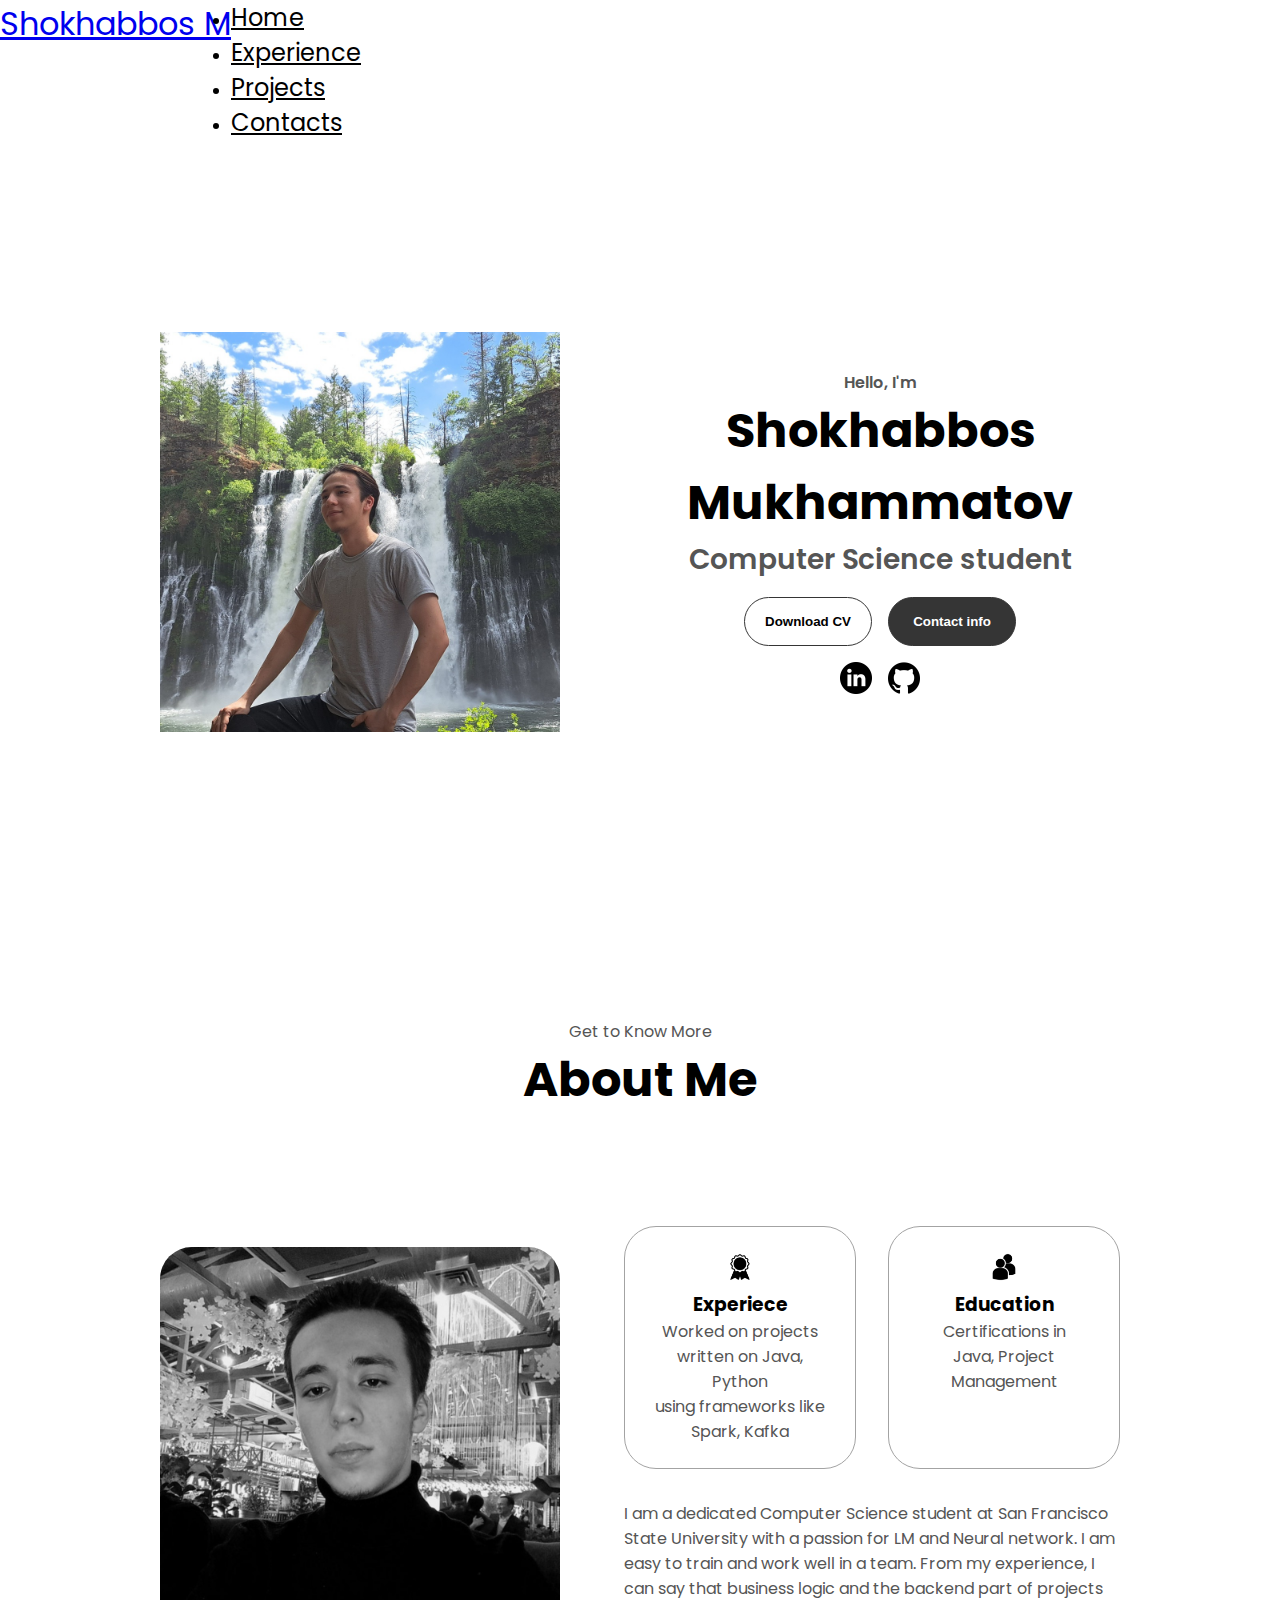
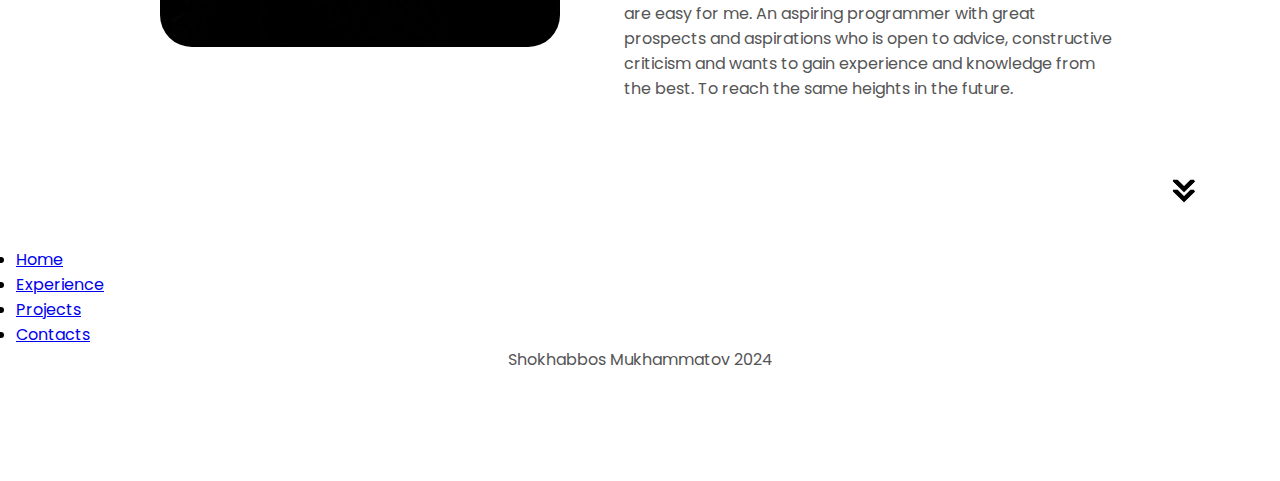
<file: index.html>
<!DOCTYPE html>
<html lang="en">

<head>
    <meta charset="UTF-8">
    <meta name="viewport" content="width=device-width, initial-scale=1.0">
    <title>Home</title>
    <link rel="stylesheet" href="https://cdn.jsdelivr.net/npm/bootstrap@4.5.3/dist/css/bootstrap.min.css"
        integrity="sha384-TX8t27EcRE3e/ihU7zmQxVncDAy5uIKz4rEkgIXeMed4M0jlfIDPvg6uqKI2xXr2" crossorigin="anonymous">
    <link rel="stylesheet" href="style.css">
    <link rel="stylesheet" href="mediaqueries.css">
</head>

<body>
    <nav id="desktop-nav" class="navbar navbar-expand-lg navbar-light bg-light">
        <a class="navbar-brand" href="#">Shokhabbos M</a>
        <div class="collapse navbar-collapse">
            <ul class="navbar-nav ml-auto">
                <li class="nav-item"><a class="nav-link" href="index.html">Home</a></li>
                <li class="nav-item"><a class="nav-link" href="experience.html">Experience</a></li>
                <li class="nav-item"><a class="nav-link" href="projects.html">Projects</a></li>
                <li class="nav-item"><a class="nav-link" href="contacts.html">Contacts</a></li>
            </ul>
        </div>
    </nav>
    <nav id="hamburger-nav">
        <div class="logo">Shokhabbos M</div>
        <div class="hamburger-menu">
            <div class="hamburger-icon" onclick="toggleMenu()">
                <span></span>
                <span></span>
                <span></span>
            </div>
            <div class="menu-links">
                <li><a href="index.html" onclick="toggleMenu()">Home</a></li>
                <li><a href="experience.html" onclick="toggleMenu()">Experience</a></li>
                <li><a href="projects.html" onclick="toggleMenu()">Projects</a></li>
                <li><a href="contacts.html" onclick="toggleMenu()">Contacts</a></li>
            </div>
        </div>
    </nav>

    <section id="profile" class="container text-center">
        <div class="section__pic-container">
            <img src="./assets/profile-pic.png" alt="John Doe profile picture" class="rounded-circle">
        </div>
        <div class="section__text">
            <p class="section__text__p1">Hello, I'm</p>
            <h1 class="title">Shokhabbos Mukhammatov</h1>
            <p class="section__text__p2">Computer Science student</p>
            <div class="btn-container">
                <button class="btn btn-color-2" onclick="window.open('./assets/resume-SHM.pdf')">Download CV</button>
                <button class="btn btn-color-1 btn-secondary" onclick="location.href='contacts.html'">Contact
                    info</button>
            </div>
            <div id="socials-container" class="mt-3">
                <img src="./assets/linkedin.png" alt="my linkedin profile" class="icon"
                    onclick="location.href='https://www.linkedin.com/in/shokhabbos-mukhammatov/'">
                <img src="./assets/github.png" alt="my github profile" class="icon"
                    onclick="location.href='https://github.com/shokhabbos-mukhammatov'">
            </div>
        </div>
    </section>

    <section id="about">
        <p class="section__text__p1">Get to Know More</p>
        <h1 class="title">About Me</h1>
        <div class="section-container">
            <div class="section__pic-container">
                <img src="./assets/about-pic.png" alt="profile picture" class="about-pic">
            </div>
            <div class="about-details-container">
                <div class="about-containers">
                    <div class="details-container">
                        <img src="./assets/experience.png" alt="experience icon" class="icon">
                        <h3>Experiece</h3>
                        <p>Worked on projects <br> written on Java, Python <br> using frameworks like Spark, Kafka</p>
                    </div>
                    <div class="details-container">
                        <img src="./assets/education.png" alt="Education icon" class="icon">
                        <h3>Education</h3>
                        <p>Certifications in <br> Java, Project Management</p>
                    </div>
                </div>
                <div class="text-container">
                    <p>I am a dedicated Computer Science student at San Francisco State University
                        with a passion for LM and Neural network. I am easy to train and work well in a team.
                        From my experience, I can say that business logic and the backend part of projects
                        are easy for me. An aspiring programmer with great prospects and aspirations who is
                        open to advice, constructive criticism and wants to gain experience and knowledge
                        from the best. To reach the same heights in the future.</p>
                </div>
            </div>
        </div>
        <img src="./assets/arrow.png" alt="Arrow icon" class="icon arrow" onclick="location.href='experience.html'">
    </section>
    <footer class="bg-light py-3 mt-5">
        <div class="container text-center">
            <ul class="nav justify-content-center">
                <li class="nav-item"><a class="nav-link" href="index.html">Home</a></li>
                <li class="nav-item"><a class="nav-link" href="experience.html">Experience</a></li>
                <li class="nav-item"><a class="nav-link" href="projects.html">Projects</a></li>
                <li class="nav-item"><a class="nav-link" href="contacts.html">Contacts</a></li>
            </ul>
            <p class="mb-0">Shokhabbos Mukhammatov 2024</p>
        </div>
    </footer>
    <script src="https://code.jquery.com/jquery-3.5.1.slim.min.js"
        integrity="sha384-DfXdz2htPH0lsSSs5nCTpuj/zy4C+OGpamoFVy38MVBnE+IbbVYUew+OrCXaRkfj"
        crossorigin="anonymous"></script>
    <script src="https://cdn.jsdelivr.net/npm/bootstrap@4.5.3/dist/js/bootstrap.bundle.min.js"
        integrity="sha384-ho+j7jyWK8fNQe+A12Hb8AhRq26LrZ/JpcUGGOn+Y7RsweNrtN/tE3MoK7ZeZDyx"
        crossorigin="anonymous"></script>
    <script src="script.js"></script>
</body>

</html>
</file>
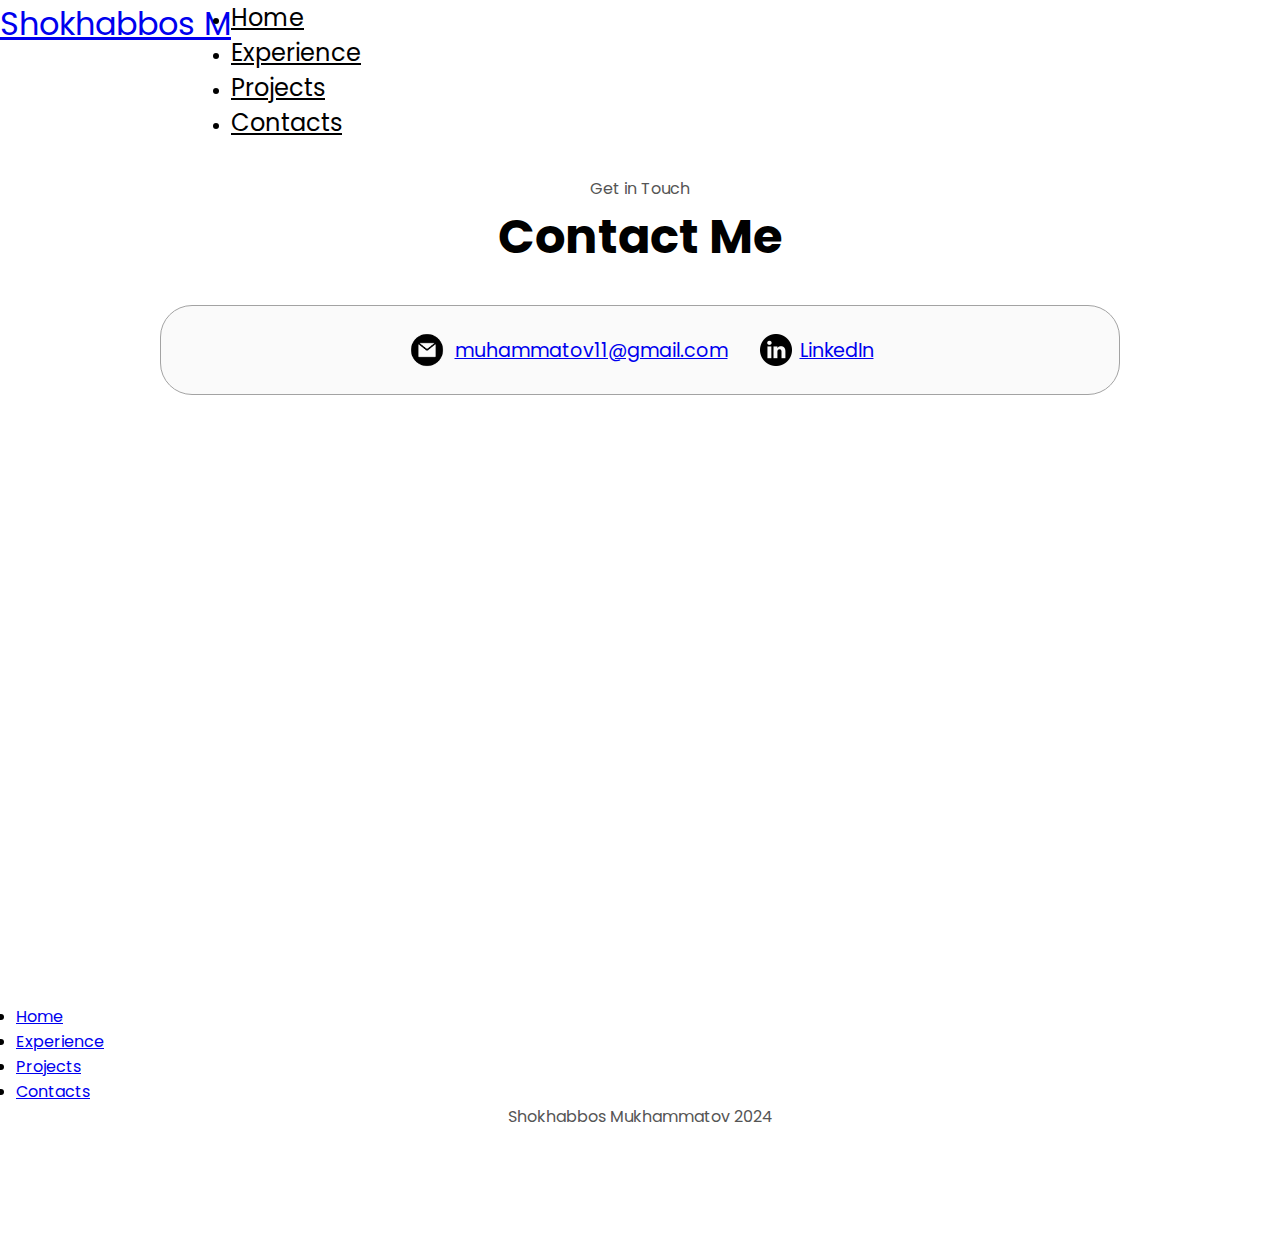
<file: contacts.html>
<!DOCTYPE html>
<html lang="en">

<head>
    <meta charset="UTF-8">
    <meta name="viewport" content="width=device-width, initial-scale=1.0">
    <title>Contact Me</title>
    <link rel="stylesheet" href="https://cdn.jsdelivr.net/npm/bootstrap@4.5.3/dist/css/bootstrap.min.css"
        integrity="sha384-TX8t27EcRE3e/ihU7zmQxVncDAy5uIKz4rEkgIXeMed4M0jlfIDPvg6uqKI2xXr2" crossorigin="anonymous">
    <link rel="stylesheet" href="style.css">
    <link rel="stylesheet" href="mediaqueries.css">
</head>

<body>
    <nav id="desktop-nav" class="navbar navbar-expand-lg navbar-light bg-light">
        <a class="navbar-brand" href="#">Shokhabbos M</a>
        <div class="collapse navbar-collapse">
            <ul class="navbar-nav ml-auto">
                <li class="nav-item"><a class="nav-link" href="index.html">Home</a></li>
                <li class="nav-item"><a class="nav-link" href="experience.html">Experience</a></li>
                <li class="nav-item"><a class="nav-link" href="projects.html">Projects</a></li>
                <li class="nav-item"><a class="nav-link" href="contacts.html">Contacts</a></li>
            </ul>
        </div>
    </nav>
    <nav id="hamburger-nav">
        <div class="logo">Shokhabbos M</div>
        <div class="hamburger-menu">
            <div class="hamburger-icon" onclick="toggleMenu()">
                <span></span>
                <span></span>
                <span></span>
            </div>
            <div class="menu-links">
                <li><a href="index.html" onclick="toggleMenu()">Home</a></li>
                <li><a href="experience.html" onclick="toggleMenu()">Experience</a></li>
                <li><a href="projects.html" onclick="toggleMenu()">Projects</a></li>
                <li><a href="contacts.html" onclick="toggleMenu()">Contacts</a></li>
            </div>
        </div>
    </nav>

    <section id="contacts" class="container mt-5">
        <p class="section__text__p1 text-center">Get in Touch</p>
        <h1 class="title text-center">Contact Me</h1>
        <div class="contact-info-upper-container row justify-content-center mt-3">
            <div class="contact-info-container col-md-6 text-center">
                <img src="./assets/email.png" alt="email icon" class="icon contact-icon email-icon">
                <p><a href="mailto:muhammatov11@gmail.com">muhammatov11@gmail.com</a></p>
            </div>
            <div class="contact-info-container col-md-6 text-center">
                <img src="./assets/linkedin.png" alt="linkedin icon" class="icon contact-icon">
                <p><a href="https://www.linkedin.com/in/shokhabbos-mukhammatov/">LinkedIn</a></p>
            </div>
        </div>
    </section>

    <footer class="bg-light py-3 mt-5">
        <div class="container text-center">
            <ul class="nav justify-content-center">
                <li class="nav-item"><a class="nav-link" href="index.html">Home</a></li>
                <li class="nav-item"><a class="nav-link" href="experience.html">Experience</a></li>
                <li class="nav-item"><a class="nav-link" href="projects.html">Projects</a></li>
                <li class="nav-item"><a class="nav-link" href="contacts.html">Contacts</a></li>
            </ul>
            <p class="mb-0">Shokhabbos Mukhammatov 2024</p>
        </div>
    </footer>
    <script src="https://code.jquery.com/jquery-3.5.1.slim.min.js"
        integrity="sha384-DfXdz2htPH0lsSSs5nCTpuj/zy4C+OGpamoFVy38MVBnE+IbbVYUew+OrCXaRkfj"
        crossorigin="anonymous"></script>
    <script src="https://cdn.jsdelivr.net/npm/bootstrap@4.5.3/dist/js/bootstrap.bundle.min.js"
        integrity="sha384-ho+j7jyWK8fNQe+A12Hb8AhRq26LrZ/JpcUGGOn+Y7RsweNrtN/tE3MoK7ZeZDyx"
        crossorigin="anonymous"></script>
    <script src="script.js"></script>
</body>

</html>
</file>
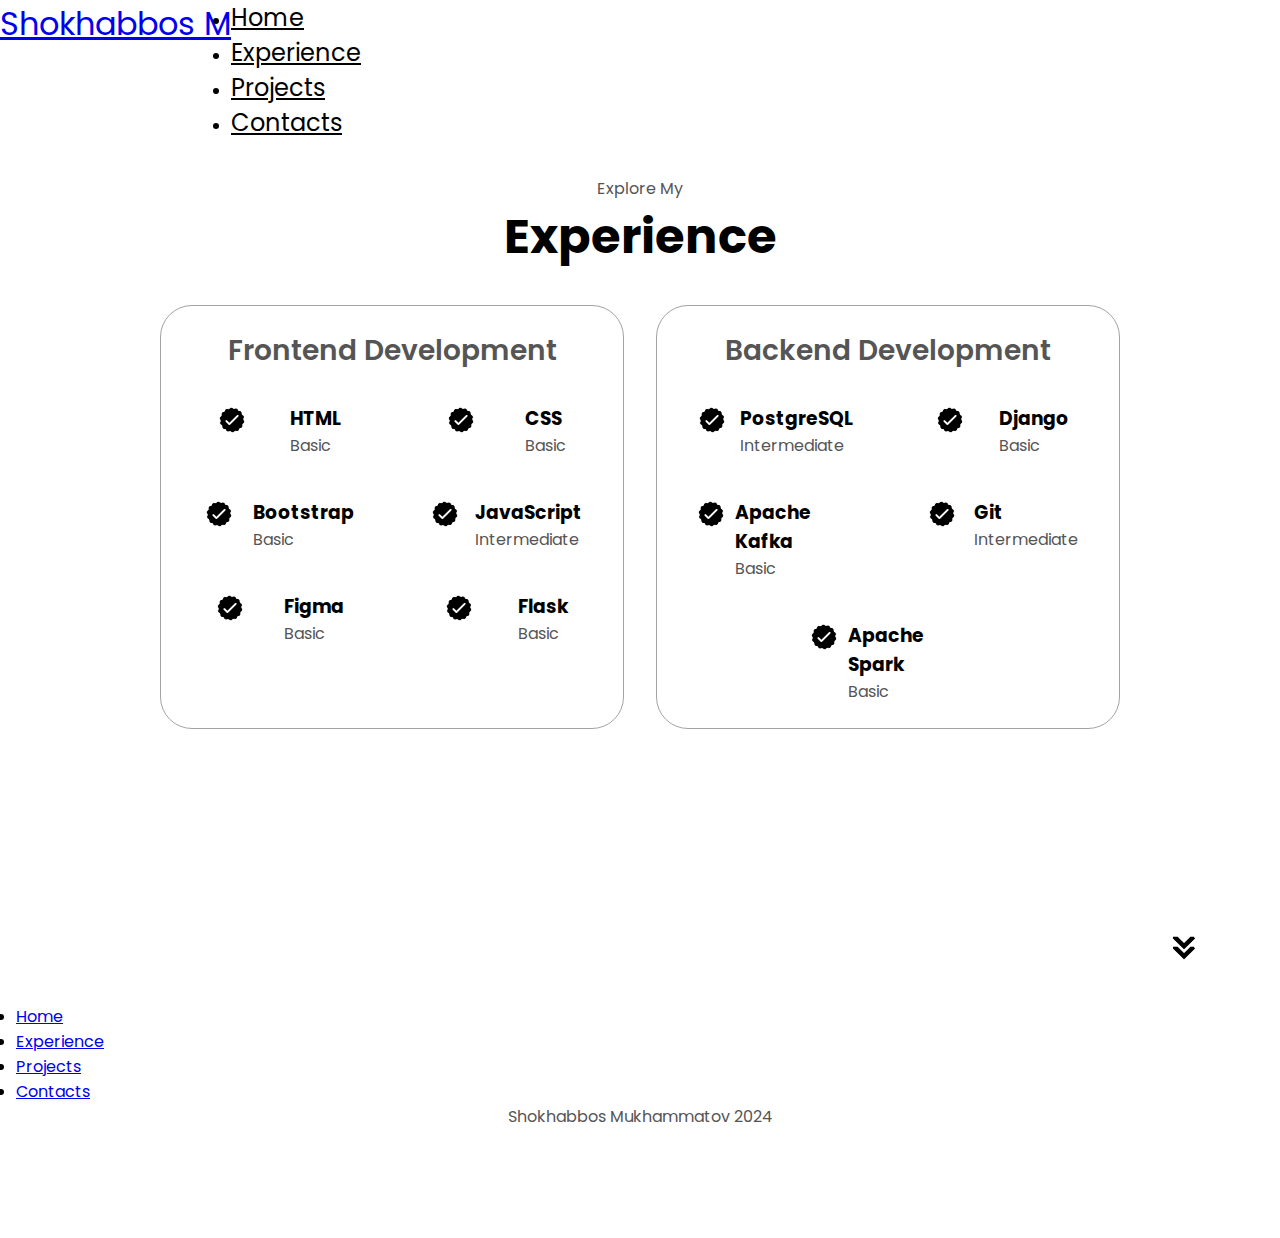
<file: experience.html>
<!DOCTYPE html>
<html lang="en">

<head>
    <meta charset="UTF-8">
    <meta name="viewport" content="width=device-width, initial-scale=1.0">
    <title>Experience</title>
    <link rel="stylesheet" href="https://cdn.jsdelivr.net/npm/bootstrap@4.5.3/dist/css/bootstrap.min.css"
        integrity="sha384-TX8t27EcRE3e/ihU7zmQxVncDAy5uIKz4rEkgIXeMed4M0jlfIDPvg6uqKI2xXr2" crossorigin="anonymous">
    <link rel="stylesheet" href="style.css">
    <link rel="stylesheet" href="mediaqueries.css">
</head>

<body>
    <nav id="desktop-nav" class="navbar navbar-expand-lg navbar-light bg-light">
        <a class="navbar-brand" href="#">Shokhabbos M</a>
        <div class="collapse navbar-collapse">
            <ul class="navbar-nav ml-auto">
                <li class="nav-item"><a class="nav-link" href="index.html">Home</a></li>
                <li class="nav-item"><a class="nav-link" href="experience.html">Experience</a></li>
                <li class="nav-item"><a class="nav-link" href="projects.html">Projects</a></li>
                <li class="nav-item"><a class="nav-link" href="contacts.html">Contacts</a></li>
            </ul>
        </div>
    </nav>
    <nav id="hamburger-nav">
        <div class="logo">Shokhabbos M</div>
        <div class="hamburger-menu">
            <div class="hamburger-icon" onclick="toggleMenu()">
                <span></span>
                <span></span>
                <span></span>
            </div>
            <div class="menu-links">
                <li><a href="index.html" onclick="toggleMenu()">Home</a></li>
                <li><a href="experience.html" onclick="toggleMenu()">Experience</a></li>
                <li><a href="projects.html" onclick="toggleMenu()">Projects</a></li>
                <li><a href="contacts.html" onclick="toggleMenu()">Contacts</a></li>
            </div>
        </div>
    </nav>

    <section id="experience" class="container mt-5">
        <p class="section__text__p1 text-center">Explore My</p>
        <h1 class="title text-center">Experience</h1>
        <div class="experience-details-container">
            <div class="row about-containers">
                <div class="col-md-6 details-container">
                    <h2 class="experience-sub-title">Frontend Development</h2>
                    <div class="article-container">
                        <article>
                            <img src="./assets/checkmark.png" alt="Experience icon" class="icon">
                            <div>
                                <h3>HTML</h3>
                                <p>Basic</p>
                            </div>
                        </article>
                        <article>
                            <img src="./assets/checkmark.png" alt="Experience icon" class="icon">
                            <div>
                                <h3>CSS</h3>
                                <p>Basic</p>
                            </div>
                        </article>
                        <article>
                            <img src="./assets/checkmark.png" alt="Experience icon" class="icon">
                            <div>
                                <h3>Bootstrap</h3>
                                <p>Basic</p>
                            </div>
                        </article>
                        <article>
                            <img src="./assets/checkmark.png" alt="Experience icon" class="icon">
                            <div>
                                <h3>JavaScript</h3>
                                <p>Intermediate</p>
                            </div>
                        </article>
                        <article>
                            <img src="./assets/checkmark.png" alt="Experience icon" class="icon">
                            <div>
                                <h3>Figma</h3>
                                <p>Basic</p>
                            </div>
                        </article>
                        <article>
                            <img src="./assets/checkmark.png" alt="Experience icon" class="icon">
                            <div>
                                <h3>Flask</h3>
                                <p>Basic</p>
                            </div>
                        </article>
                    </div>
                </div>
                <div class="col-md-6 details-container">
                    <h2 class="experience-sub-title">Backend Development</h2>
                    <div class="article-container">
                        <article>
                            <img src="./assets/checkmark.png" alt="Experience icon" class="icon">
                            <div>
                                <h3>PostgreSQL</h3>
                                <p>Intermediate</p>
                            </div>
                        </article>
                        <article>
                            <img src="./assets/checkmark.png" alt="Experience icon" class="icon">
                            <div>
                                <h3>Django</h3>
                                <p>Basic</p>
                            </div>
                        </article>
                        <article>
                            <img src="./assets/checkmark.png" alt="Experience icon" class="icon">
                            <div>
                                <h3>Apache Kafka</h3>
                                <p>Basic</p>
                            </div>
                        </article>
                        <article>
                            <img src="./assets/checkmark.png" alt="Experience icon" class="icon">
                            <div>
                                <h3>Git</h3>
                                <p>Intermediate</p>
                            </div>
                        </article>
                        <article>
                            <img src="./assets/checkmark.png" alt="Experience icon" class="icon">
                            <div>
                                <h3>Apache Spark</h3>
                                <p>Basic</p>
                            </div>
                        </article>
                    </div>
                </div>
            </div>
        </div>
        <img src="./assets/arrow.png" alt="Arrow icon" class="icon arrow mt-3" onclick="location.href='projects.html'">
    </section>
    <footer class="bg-light py-3 mt-5">
        <div class="container text-center">
            <ul class="nav justify-content-center">
                <li class="nav-item"><a class="nav-link" href="index.html">Home</a></li>
                <li class="nav-item"><a class="nav-link" href="experience.html">Experience</a></li>
                <li class="nav-item"><a class="nav-link" href="projects.html">Projects</a></li>
                <li class="nav-item"><a class="nav-link" href="contacts.html">Contacts</a></li>
            </ul>
            <p class="mb-0">Shokhabbos Mukhammatov 2024</p>
        </div>
    </footer>
    <script src="https://code.jquery.com/jquery-3.5.1.slim.min.js"
        integrity="sha384-DfXdz2htPH0lsSSs5nCTpuj/zy4C+OGpamoFVy38MVBnE+IbbVYUew+OrCXaRkfj"
        crossorigin="anonymous"></script>
    <script src="https://cdn.jsdelivr.net/npm/bootstrap@4.5.3/dist/js/bootstrap.bundle.min.js"
        integrity="sha384-ho+j7jyWK8fNQe+A12Hb8AhRq26LrZ/JpcUGGOn+Y7RsweNrtN/tE3MoK7ZeZDyx"
        crossorigin="anonymous"></script>
    <script src="script.js"></script>
</body>

</html>
</file>
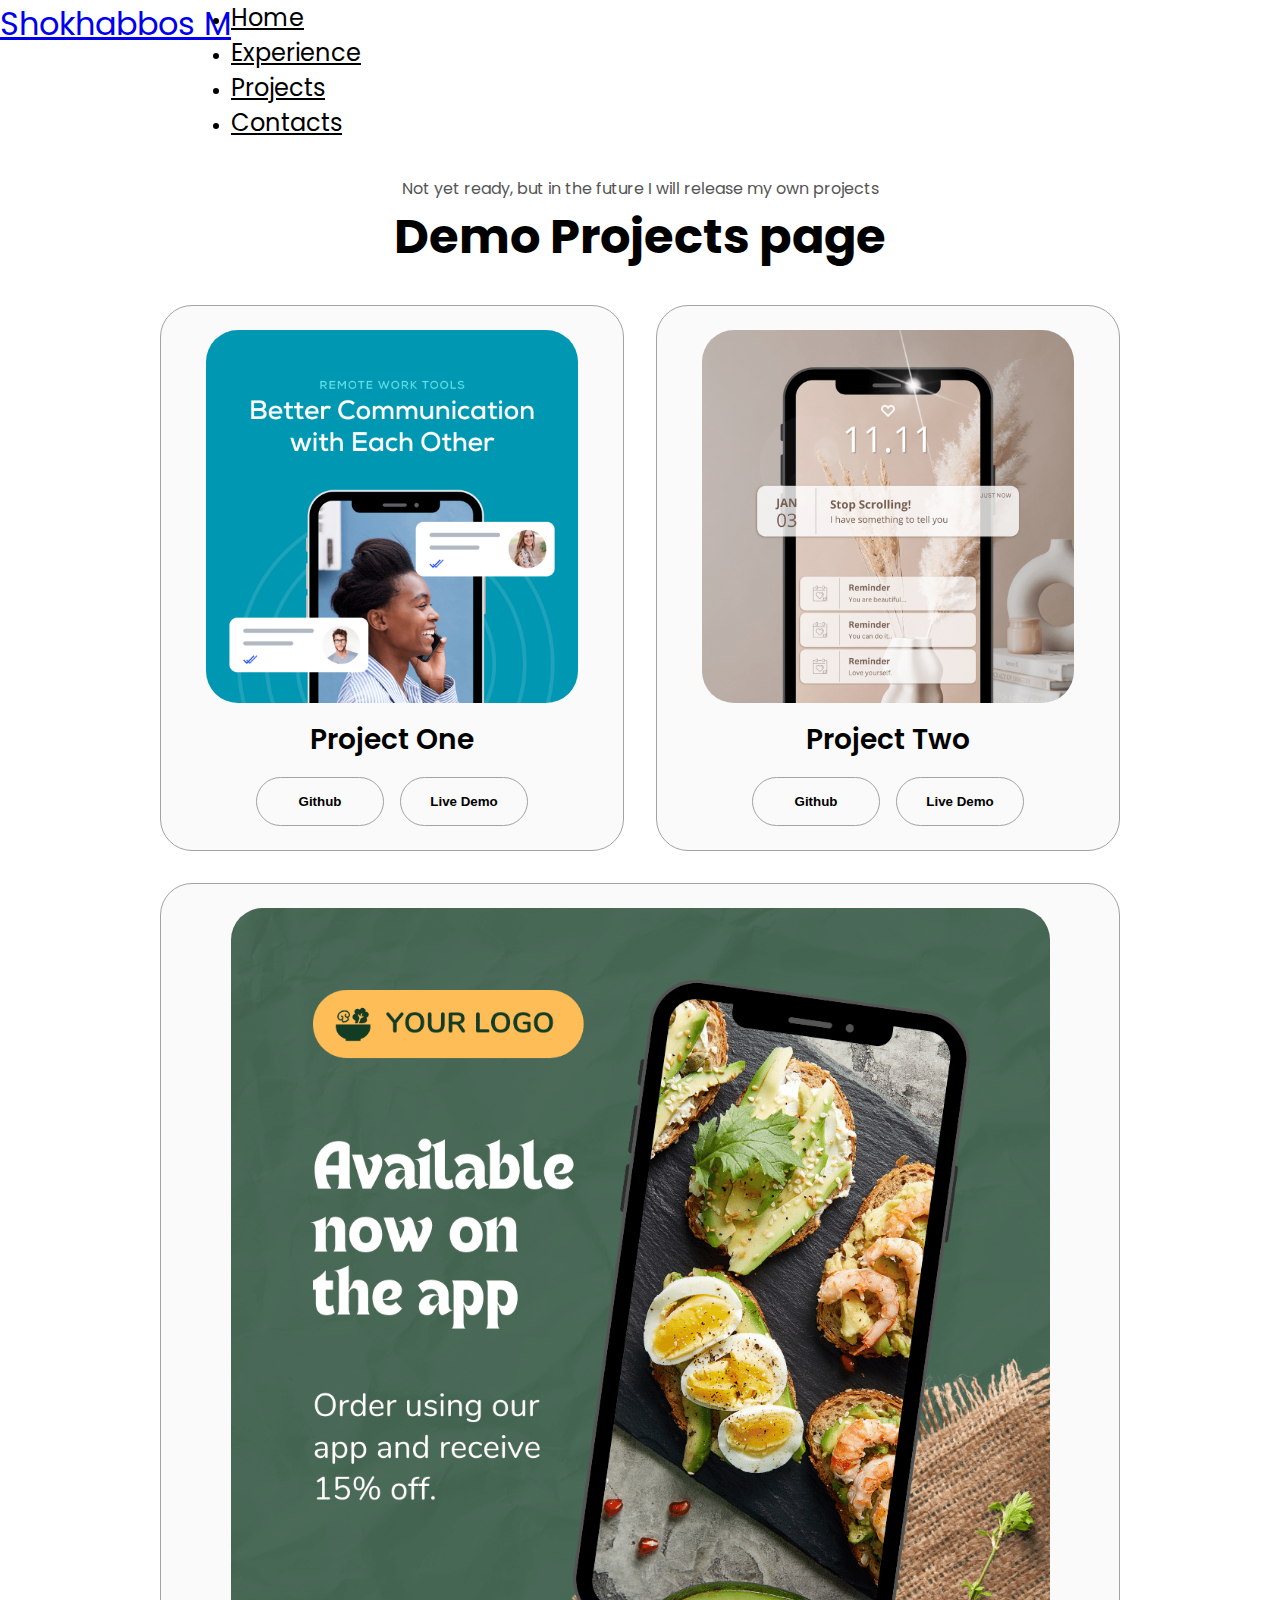
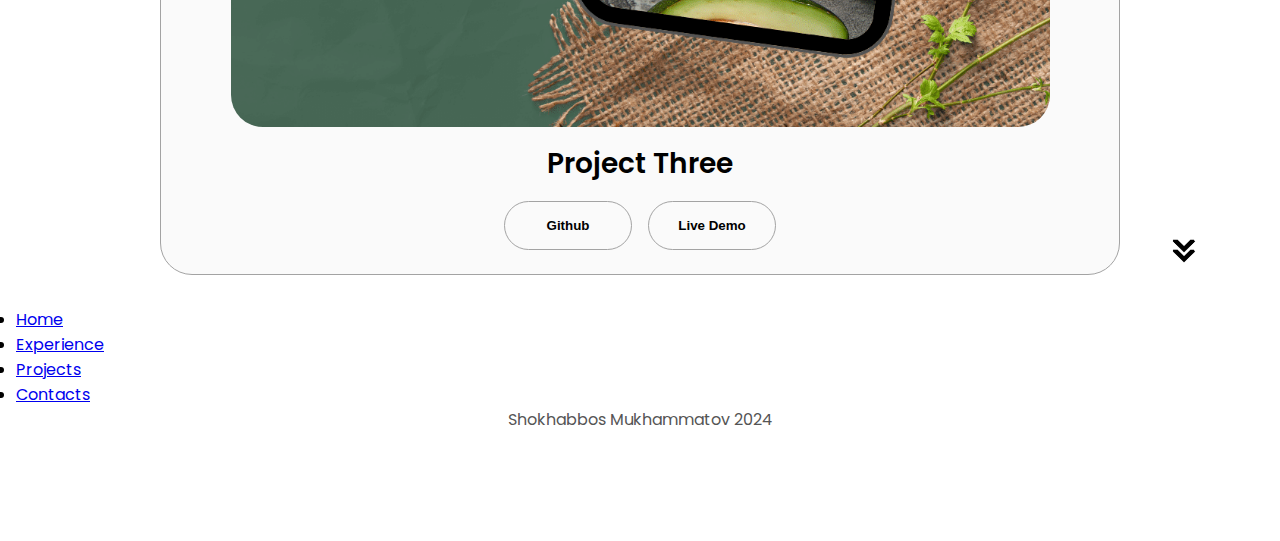
<file: projects.html>
<!DOCTYPE html>
<html lang="en">

<head>
    <meta charset="UTF-8">
    <meta name="viewport" content="width=device-width, initial-scale=1.0">
    <title>Projects</title>
    <link rel="stylesheet" href="https://cdn.jsdelivr.net/npm/bootstrap@4.5.3/dist/css/bootstrap.min.css"
        integrity="sha384-TX8t27EcRE3e/ihU7zmQxVncDAy5uIKz4rEkgIXeMed4M0jlfIDPvg6uqKI2xXr2" crossorigin="anonymous">
    <link rel="stylesheet" href="style.css">
    <link rel="stylesheet" href="mediaqueries.css">
</head>

<body>
    <nav id="desktop-nav" class="navbar navbar-expand-lg navbar-light bg-light">
        <a class="navbar-brand" href="#">Shokhabbos M</a>
        <div class="collapse navbar-collapse">
            <ul class="navbar-nav ml-auto">
                <li class="nav-item"><a class="nav-link" href="index.html">Home</a></li>
                <li class="nav-item"><a class="nav-link" href="experience.html">Experience</a></li>
                <li class="nav-item"><a class="nav-link" href="projects.html">Projects</a></li>
                <li class="nav-item"><a class="nav-link" href="contacts.html">Contacts</a></li>
            </ul>
        </div>
    </nav>
    <nav id="hamburger-nav">
        <div class="logo">Shokhabbos M</div>
        <div class="hamburger-menu">
            <div class="hamburger-icon" onclick="toggleMenu()">
                <span></span>
                <span></span>
                <span></span>
            </div>
            <div class="menu-links">
                <li><a href="index.html" onclick="toggleMenu()">Home</a></li>
                <li><a href="experience.html" onclick="toggleMenu()">Experience</a></li>
                <li><a href="projects.html" onclick="toggleMenu()">Projects</a></li>
                <li><a href="contacts.html" onclick="toggleMenu()">Contacts</a></li>
            </div>
        </div>
    </nav>

    <section id="projects" class="container mt-5">
        <p class="section__text__p1 text-center">Not yet ready, but in the future I will release my own projects</p>
        <h1 class="title text-center">Demo Projects page</h1>
        <div class="experience-details-container">
            <div class="row about-containers">
                <div class="col-md-4 details-container color-container">
                    <div class="article-container">
                        <img src="./assets/project-1.png" alt="Project 1" class="img-fluid project-img">
                    </div>
                    <h2 class="experience-sub-title project-title">Project One</h2>
                    <div class="btn-container mt-2">
                        <button class="btn btn-color-2 project-btn btn-primary"
                            onclick="location.href='https://github.com/'">Github</button>
                        <button class="btn btn-color-2 project-btn btn-secondary"
                            onclick="location.href='https://github.com/'">Live Demo</button>
                    </div>
                </div>
                <div class="col-md-4 details-container color-container">
                    <div class="article-container">
                        <img src="./assets/project-2.png" alt="Project 2" class="img-fluid project-img">
                    </div>
                    <h2 class="experience-sub-title project-title">Project Two</h2>
                    <div class="btn-container mt-2">
                        <button class="btn btn-color-2 project-btn btn-primary"
                            onclick="location.href='https://github.com/'">Github</button>
                        <button class="btn btn-color-2 project-btn btn-secondary"
                            onclick="location.href='https://github.com/'">Live Demo</button>
                    </div>
                </div>
                <div class="col-md-4 details-container color-container">
                    <div class="article-container">
                        <img src="./assets/project-3.png" alt="Project 3" class="img-fluid project-img">
                    </div>
                    <h2 class="experience-sub-title project-title">Project Three</h2>
                    <div class="btn-container mt-2">
                        <button class="btn btn-color-2 project-btn btn-primary"
                            onclick="location.href='https://github.com/'">Github</button>
                        <button class="btn btn-color-2 project-btn btn-secondary"
                            onclick="location.href='https://github.com/'">Live Demo</button>
                    </div>
                </div>
            </div>
        </div>
        <img src="./assets/arrow.png" alt="Arrow icon" class="icon arrow mt-3" onclick="location.href='contacts.html'">
    </section>
    <footer class="bg-light py-3 mt-5">
        <div class="container text-center">
            <ul class="nav justify-content-center">
                <li class="nav-item"><a class="nav-link" href="index.html">Home</a></li>
                <li class="nav-item"><a class="nav-link" href="experience.html">Experience</a></li>
                <li class="nav-item"><a class="nav-link" href="projects.html">Projects</a></li>
                <li class="nav-item"><a class="nav-link" href="contacts.html">Contacts</a></li>
            </ul>
            <p class="mb-0">Shokhabbos Mukhammatov 2024</p>
        </div>
    </footer>
    <script src="https://code.jquery.com/jquery-3.5.1.slim.min.js"
        integrity="sha384-DfXdz2htPH0lsSSs5nCTpuj/zy4C+OGpamoFVy38MVBnE+IbbVYUew+OrCXaRkfj"
        crossorigin="anonymous"></script>
    <script src="https://cdn.jsdelivr.net/npm/bootstrap@4.5.3/dist/js/bootstrap.bundle.min.js"
        integrity="sha384-ho+j7jyWK8fNQe+A12Hb8AhRq26LrZ/JpcUGGOn+Y7RsweNrtN/tE3MoK7ZeZDyx"
        crossorigin="anonymous"></script>
    <script src="script.js"></script>
</body>

</html>
</file>
<file: style.css>
/* General */
@import url('https://fonts.googleapis.com/css2?family=Poppins:wght@300;400;500;600&display=swap');

* {
    margin: 0;
    padding: 0;
}

body {
    font-family: 'Poppins', sans-serif;
}

html {
    scroll-behavior: smooth;
}

p {
    color: rgb(85, 85, 85);
}

/* Transition */
a.btn {
    transition: all 300ms ease;
}

/* Navigation */
#desktop-nav {
    display: flex;
}

#hamburger-nav {
    display: none;
}

.navbar-brand {
    font-size: 2rem;
}

.navbar-nav .nav-item .nav-link {
    font-size: 1.5rem;
    color: black;
}

.navbar-nav .nav-item .nav-link:hover {
    color: gray;
    text-decoration: underline;
}

/* Sections */
section {
    padding-top: 4vh;
    height: 96vh;
    margin: 0 10rem;
    box-sizing: border-box;
    min-height: fit-content;
}

.section-container {
    display: flex;
}

/* Profile section */
#profile {
    display: flex;
    justify-content: center;
    gap: 5rem;
    height: 80vh;
}

.section__pic-container {
    display: flex;
    height: 400px;
    width: 400px;
    margin: auto 0;
}

.section__text {
    align-self: center;
    text-align: center;
}

.section__text p {
    font-weight: 600;
}

.section__text__p1 {
    text-align: center;
}

.section__text__p2 {
    font-size: 1.75rem;
    margin-bottom: 1rem;
}

.title {
    font-size: 3rem;
    text-align: center;
}

#socials-container {
    display: flex;
    justify-content: center;
    margin-top: 1rem;
    gap: 1rem;
}

.icon {
    cursor: pointer;
    height: 2rem;
}

/* Buttons */
.btn-container {
    display: flex;
    justify-content: center;
    gap: 1rem;
}

.btn {
    font-weight: 600;
    transition: all 300ms ease;
    padding: 1rem;
    width: 8rem;
    border-radius: 2rem;
}

.btn-color-1,
.btn-color-2 {
    border: rgb(53, 53, 53) 0.1rem solid;
}

.btn-color-1:hover,
.btn-color-2:hover {
    cursor: pointer;
}

.btn-color-1,
.btn-color-2:hover {
    background: rgb(53, 53, 53);
    color: white;
}

.btn-color-1:hover {
    background: rgb(0, 0, 0);
}

.btn-color-2 {
    background: none;
}

.btn-color-2:hover {
    border: rgb(255, 255, 255) 0.1rem solid;
}

.btn-container {
    gap: 1rem;
}

/* About Section */

#about {
    position: relative;
}

.about-containers {
    gap: 2rem;
    margin-bottom: 2rem;
    margin-top: 2rem;
}

.about-details-container {
    justify-content: center;
    flex-direction: column;
}

.about-containers,
.about-details-container {
    display: flex;
}

.about-pic {
    border-radius: 2rem;
}

.arrow {
    position: absolute;
    right: -5rem;
    bottom: 2.5rem;
}

.details-container {
    padding: 1.5rem;
    flex: 1;
    background: white;
    border-radius: 2rem;
    border: rgb(53, 53, 53) 0.1rem solid;
    border-color: rgb(163, 163, 163);
    text-align: center;
}

.section-container {
    gap: 4rem;
    height: 80%;
}

.section__pic-container {
    height: 400px;
    width: 400px;
    margin: auto 0;
}

/* Experience Section */
#experience {
    position: relative;
}

.experience-sub-title {
    color: rgb(85, 85, 85);
    font-weight: 600;
    font-size: 1.75rem;
    margin-bottom: 2rem;
}

.experience-details-container {
    display: flex;
    justify-content: center;
    flex-direction: column;
}

.article-container {
    display: flex;
    text-align: initial;
    flex-wrap: wrap;
    flex-direction: row;
    gap: 2.5rem;
    justify-content: space-around;
}

article {
    display: flex;
    width: 10rem;
    justify-content: space-around;
    gap: 0.5rem;
}

article .icon {
    cursor: default;
}

/* Projects Section */
#projects {
    position: relative;
}

.color-container {
    border-color: rgb(163, 163, 163);
    background: rgb(250, 250, 250);
}

.project-img {
    border-radius: 2rem;
    width: 90%;
    height: 90%;
}

.project-title {
    margin: 1rem;
    color: black;
}

.project-btn {
    color: black;
    border-color: rgb(163, 163, 163);
}

/* Contact Section */
#contact {
    display: flex;
    justify-content: center;
    flex-direction: column;
    height: 70vh;
}

.contact-info-upper-container {
    display: flex;
    justify-content: center;
    border-radius: 2rem;
    border: rgb(53, 53, 53) 0.1rem solid;
    border-color: rgb(163, 163, 163);
    background: rgb(250, 250, 250);
    margin: 2rem auto;
    padding: 0.5rem;
}

.contact-info-container {
    display: flex;
    align-items: center;
    justify-content: center;
    gap: 0.5rem;
    margin: 1rem;
}

.contact-info-container p {
    font-size: larger;
}

.contact-icon {
    cursor: default;
}

.email-icon {
    height: 2.5rem;
}

/* Footer Section */
footer {
    height: 26vh;
    margin: 0 1rem;
}

footer p {
    text-align: center;
}

/* Hamburger */
.hamburger-menu {
    position: relative;
    display: inline-block;
}

.hamburger-icon {
    display: flex;
    flex-direction: column;
    justify-content: space-between;
    height: 24px;
    width: 30px;
    cursor: pointer;
}

.hamburger-icon span {
    width: 100%;
    height: 2px;
    background-color: black;
    transition: all 0.3s ease-in-out;
}

.menu-links {
    position: absolute;
    top: 100%;
    right: 0;
    background-color: white;
    width: fit-content;
    max-height: 0;
    overflow: hidden;
    transition: all 0.3s ease-in-out;
}

.menu-links a {
    display: block;
    padding: 10px;
    text-align: center;
    font-size: 1.5rem;
    color: black;
    text-decoration: none;
    transition: all 0.3s ease-in-out;
}

.menu-links li {
    list-style: none;
}

.menu-links.open {
    max-height: 300px;
}

.hamburger-icon.open span:first-child {
    transform: rotate(45deg) translate(10px, 5px);
}

.hamburger-icon.open span:nth-child(2) {
    opacity: 0;
}

.hamburger-icon.open span:last-child {
    transform: rotate(-45deg) translate(10px, -5px);
}
</file>
<file: mediaqueries.css>
@media screen and (max-width: 1400px) {
  #profile {
    height: 83vh;
    margin-bottom: 6rem;
  }

  .about-containers {
    flex-wrap: wrap;
  }

  #contact,
  #projects {
    height: fit-content;
  }
}

@media screen and (max-width: 1200px) {
  #desktop-nav {
    display: none;
  }

  #hamburger-nav {
    display: flex;
    justify-content: space-between;
    align-items: center;
    padding: 1rem;
    position: relative;
    z-index: 1000;
  }

  #experience,
  .experience-details-container {
    margin-top: 2rem;
  }

  #profile,
  .section-container {
    display: block;
  }

  .arrow {
    display: none;
  }

  section,
  .section-container {
    height: fit-content;
  }

  section {
    margin: 0 5%;
  }

  .section__pic-container {
    width: 275px;
    height: 275px;
    margin: 0 auto 2rem;
  }

  .about-containers {
    margin-top: 0;
  }

  .about-details-container,
  .experience-details-container {
    text-align: center;
  }

  .logo {
    font-size: 1.5rem;
  }
}

@media screen and (max-width: 600px) {

  #contact,
  footer {
    height: 40vh;
  }

  #profile {
    height: 83vh;
    margin-bottom: 0;
  }

  article {
    font-size: 1rem;
  }

  footer nav {
    height: fit-content;
    margin-bottom: 2rem;
  }

  .about-containers,
  .contact-info-upper-container,
  .btn-container {
    flex-wrap: wrap;
  }

  .contact-info-container {
    margin: 0;
  }

  .contact-info-container p,
  .nav-links li a {
    font-size: 1rem;
  }

  .experience-sub-title {
    font-size: 1.25rem;
  }

  .logo {
    font-size: 1.5rem;
  }

  .nav-links {
    flex-direction: column;
    gap: 0.5rem;
    text-align: center;
  }

  .section__pic-container {
    width: auto;
    height: 46vw;
    justify-content: center;
  }

  .section__text__p2 {
    font-size: 1.25rem;
  }

  .title {
    font-size: 2rem;
  }

  .text-container {
    text-align: justify;
  }
}
</file>
